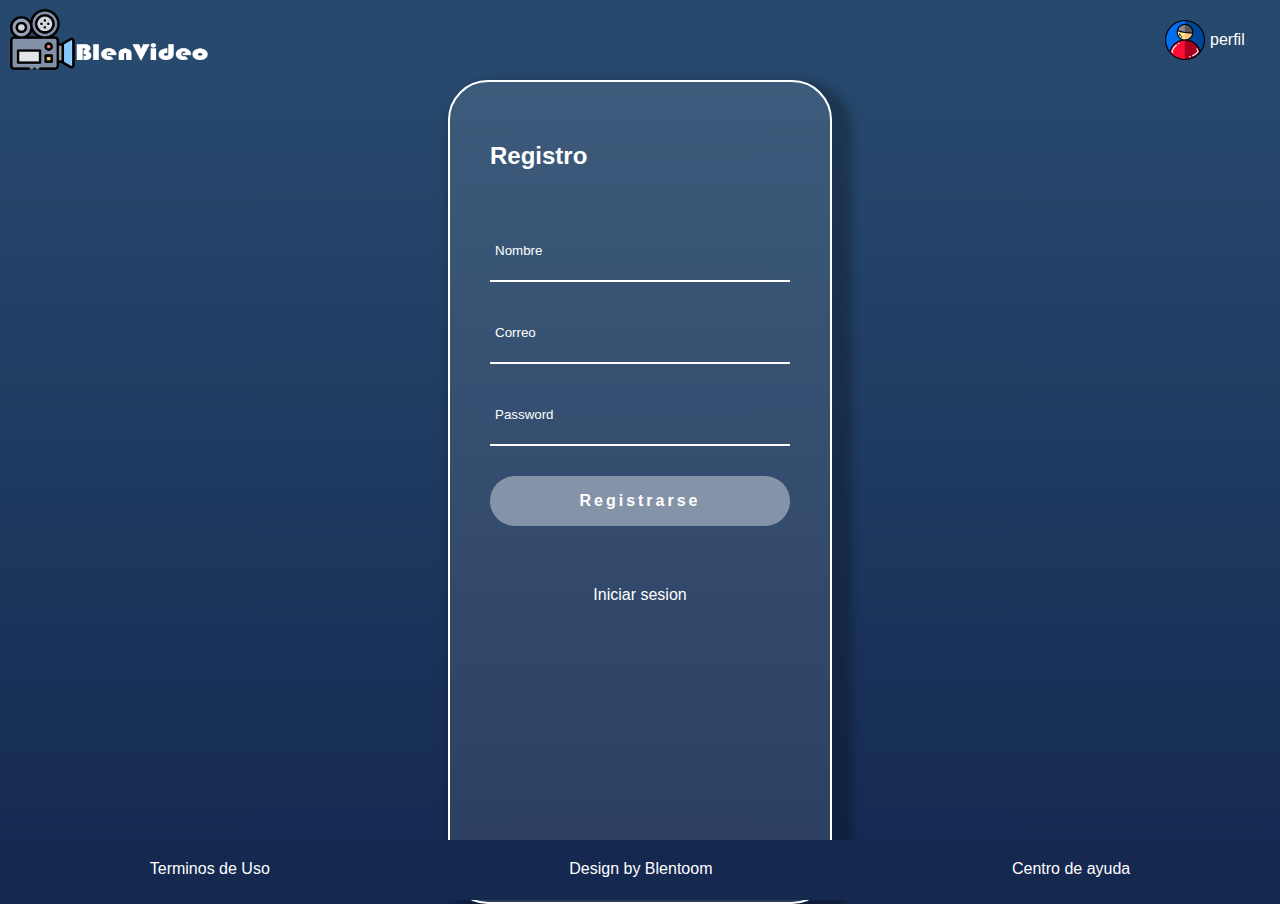
<file: FrontEndDeveloper/registro.html>
<!DOCTYPE html>
<html lang="en">
<head>
    <meta charset="UTF-8">
    <meta name="viewport" content="width=device-width, initial-scale=1.0">
    <link rel="stylesheet" href="css/main.css">
    <title>Registro</title>
</head>
<body>
    <header>
        <section class="header__logo">            
            <img src="images/BlenVideo.png" alt="Logotipo">
        </section>
        <section class="header__about">
            <nav class="header__menu">
                <div class="header__menu--profile">
                    <img src="images/usuario.png" alt="Foto de perfil">
                    <p>perfil</p>
                    <ul>
                        <li><a href="/">Cuenta</a></li>
                        <li><a href="/">Cerrar sesion</a></li>
                    </ul>
                </div>
            </nav>
        </section>
    </header>
    <main class="login">
        <section class="login__container-re">
            <h2 class="title--register">Registro</h2>
            <form action="" class="login__container--form">
                <input class="input-ui" type="text" placeholder="Nombre">
                <input class="input-ui" type="text" placeholder="Correo">
                <input type="password" class="input-ui" placeholder="Password">
                <button class="buttom">Registrarse</button>
                
            <p class="login--sesion"><a href="">Iniciar sesion</a></p>
        </section>
    </main>
    <footer class="footer">
        <a href="">Terminos de Uso</a>
        <a href="">Design by Blentoom</a>
        <a href="">Centro de ayuda</a>
    </footer>
</body>
</html>
</file>
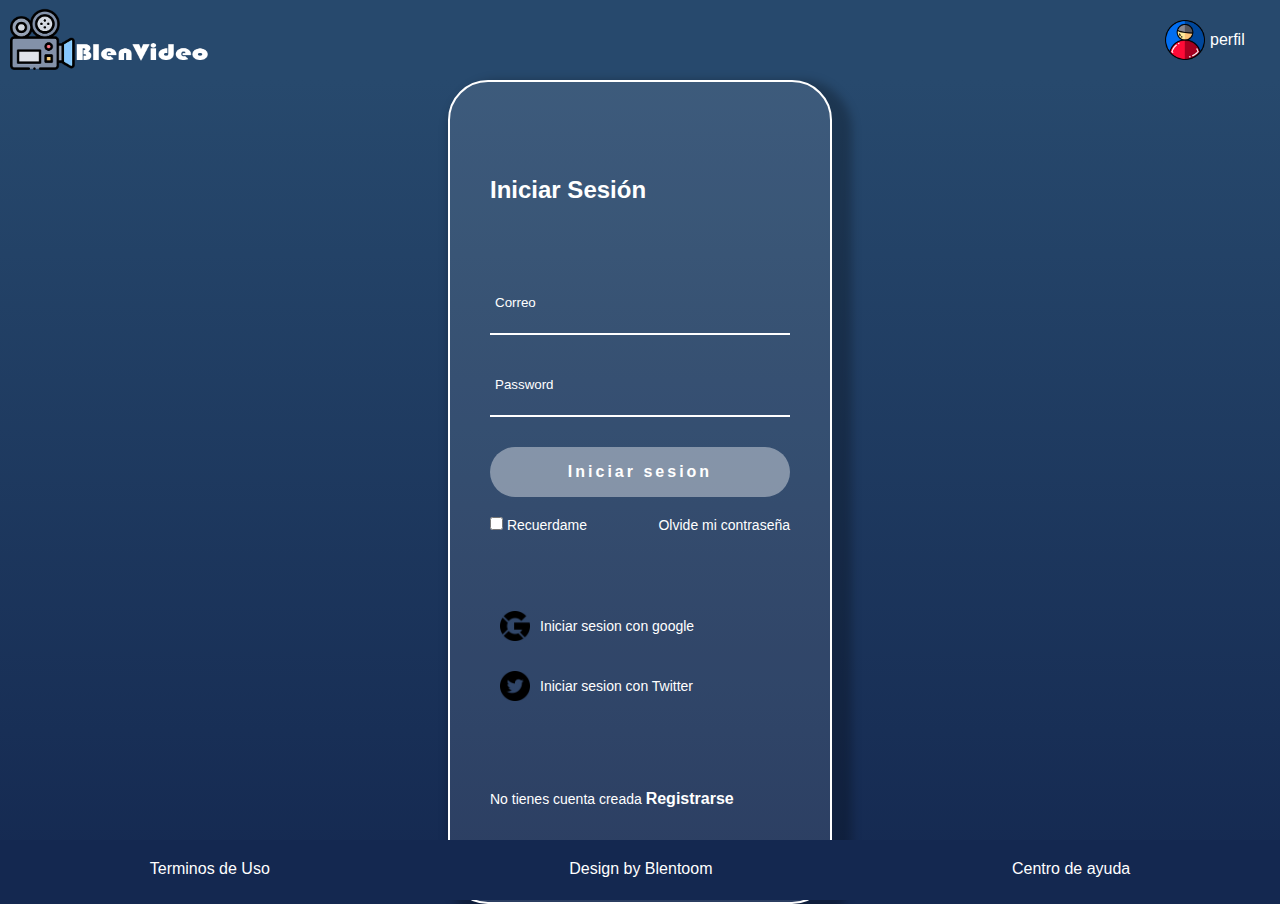
<file: FrontEndDeveloper/sesion.html>
<!DOCTYPE html>
<html lang="en">
<head>
    <meta charset="UTF-8">
    <meta name="viewport" content="width=device-width, initial-scale=1.0">
    <link rel="stylesheet" href="css/main.css">
    <title>Iniciar Sesion</title>
</head>
<body>
    <header>
        <section class="header__logo">            
            <img src="images/BlenVideo.png" alt="Logotipo">
        </section>
        <section class="header__about">
            <nav class="header__menu">
                <div class="header__menu--profile">
                    <img src="images/usuario.png" alt="Foto de perfil">
                    <p>perfil</p>
                    <ul>
                        <li><a href="/">Cuenta</a></li>
                        <li><a href="/">Cerrar sesion</a></li>
                    </ul>
                </div>
            </nav>
        </section>
    </header>
    <main class="login">
        <section class="login__container">
            <h2>Iniciar Sesión</h2>
            <form action="" class="login__container--form">
                <input class="input-ui" type="text" placeholder="Correo">
                <input type="password" class="input-ui" placeholder="Password">
                <button class="buttom">Iniciar sesion</button>
                <div class="login__container--remember">
                    <label>
                        <input type="checkbox" name="" id="box1" value="checkbox"> Recuerdame
                    </label>
                    <a href="">Olvide mi contraseña</a>
                </div>
            </form>
            <section class="login__container--social">
                <div>
                    <img src="images/simbolo.png" alt="Google">Iniciar sesion con google
                </div>
                <div>
                    <img src="images/logo.png" alt="Twitter">Iniciar sesion con Twitter
                </div>
            </section>
            <p class="login__container--register">No tienes cuenta creada <a href="">Registrarse</a></p>
        </section>
    </main>
    <footer class="footer">
        <a href="">Terminos de Uso</a>
        <a href="">Design by Blentoom</a>
        <a href="">Centro de ayuda</a>
    </footer>
</body>
</html>
</file>
<file: FrontEndDeveloper/css/main.css>
*{
    margin: 0;
}
body {
    background-color: #27496d;
    font-family: 'Muli', sans-serif;

}
header{
    background-color: #1;
    width: 100%;
    height: 80px;
    display: flex;
    display: flex;
    justify-content: space-between;
    align-items: center;
   
}
header .header__logo img{
    width: 200px;
    margin-left: 10px;
    align-self: center;
}

.header__menu {
    color: white;
    margin-right: 10px;
}
.header__menu ul {
    display: none;
    list-style: none;
    padding: 0;
    position: absolute;
    width: 100px;
    text-align: right;
    margin: 50px 0px 0px -15px;
}
.header__menu li {
    margin: 10px 0;
}
.header__menu li a {
    color: white;
    text-decoration: none;
    
}
.header__menu:hover ul, ul:hover{
    display: block;
    opacity: 0.5;
}
.header__menu--profile {
    display: flex;
    margin-right: 10px;
    width: 100px;
    align-items: center;
}

.header__menu li a:hover {
    text-decoration: underline;
}

.header__menu--profile img {
    width: 40px;
    padding: 5px;
}

.main__title {
    color: white;
    font-size: 25px;
}
.main {
    height: 300px;
    margin: 10px;
}
.main__container {
    text-align: center;
}
.main__title {
    margin: 20px 0;
}

.input {
    width: 70%;
    border: 2px solid #fff;
    border-radius: 25px;
    color: white;
    font-family: 'Muli', sans-serif;
    font-size: 16px;
    padding-left: 10px;
    height: 30px;
    background-color: rgba(255,255,255,0.2);
    outline: none;
}
 ::placeholder {
     color: white;
 }

 .carousel {
     width: 100%;
     overflow: scroll;
    padding: 30px;
    position: relative;
 }

.carousel__container {
    
    white-space: nowrap;
    margin: 70px 0;
    padding-bottom: 10px;
    margin-left: 20px;
}

.carousel-items {
    display: inline-block;
    background-color: black;
    width: 200px;
    height: 250px;
    border-radius: 30px;
    overflow: hidden;
    margin-right: 10px;
    transition: 150ms all;
    transform-origin: center;
    position: relative;
}
.carousel-items:hover ~  .carousel-items{
    transform: translate3d(50px, 0, 0);
}
.carousel__container:hover .carousel-items { 
    opacity: 0.3;
}
.carousel__container:hover .carousel-items:hover {
    transform: scale(1.5);
    opacity: 1;
    margin-left: 40px;
}

.carousel-items__img{
    width: 200px;
    height: 250px;
    object-fit: cover;
}
.carousel-items__details {
    display: flex;
    flex-direction: column;
    justify-content: flex-end;
    background: linear-gradient(to top, rgba(0,0,0,0.9) 0%, rgba(0,0,0,0) 100%);
    font-size: 10px;
    opacity: 1;
    transition: 150ms opacity;
    padding: 15px;
    position: absolute;
    top: 0;
    left: 0;
    right: 0;
    bottom: 0;
    color: white;
}
.carousel-items__details img {
    width: 25px;
}

.login {
    display: flex;
    justify-content: center;
    align-items: center;
    background:linear-gradient(#27496d, #142850 );
    flex-direction: column;
    padding: 0 30px;
    min-height: calc(100vh - 200px);

}

.login__container { 
    background-color: rgba(255, 255, 255,.1);
    border: 2px solid white;
    padding: 60px 40px;
    border-radius: 40px;
    color: white;
    min-height: 700px;
    display: flex;
    justify-content: space-around;
    flex-direction: column;
    box-shadow: 10px 10px 10px 10px rgba(0,0,0,0.25);
}

.login__container--form {
    display: flex;
    flex-direction: column;
    
}

.login__container--form label{
    font-size: 14px;
    
}
.login__container--remember {
    display: flex;
    justify-content: space-between;
    margin-top: 10px;
}
.login__container--remember a {
    color: white;
    font-size: 14px;
    text-decoration: none;
}
.login__container--remember a:hover{
    text-decoration: underline;
}

.login__container--social img{
    width: 30px;
    margin: 10px;
}
.login__container--social div {
    display: flex;
    align-items: center;
    font-size: 14px;
    margin-bottom: 10px;
}
.login__container--register {
     font-size: 14px;
}
.login__container--register a {
    color: white;
    font-size: 16px;
    text-decoration: none;
    font-weight: bold;
}
.login__container--register a:hover {
    text-decoration: underline;
}

.input-ui {
    background-color: transparent;
    border-left: 0px ;
    border-top: 0px;
    border-right: 0px;
    border-bottom: 2px solid white;
    height: 50px;
    font-family: 'Muli', sans-serif;
    margin-bottom: 20px;
    padding: 5px;
    outline: none;
}
.buttom {
    border: none;
    background-color: rgba(255, 255, 255,.4);
    height: 50px;
    border-radius: 50px;
    color: white;
    cursor: pointer;
    font-size: 16px;
    font-weight: bold;
    font-family: 'Muli', sans-serif;
    letter-spacing: 3px;
    margin: 10px 0;
    width: 300px;  
}

.footer {
    display: flex;
    justify-content: space-around;
    height: 100px;
    background-color: #142850;
    padding-top: 20px;
    position: absolute;
    bottom: 0;
    width: 100%;
    height: 40px;

}

.footer a {
    color: white;
    text-decoration: none;
}

.footer a:hover {
    text-decoration: underline;
}

.login__container-re { 
    background-color: rgba(255, 255, 255,.1);
    border: 2px solid white;
    padding: 60px 40px;
    border-radius: 40px;
    color: white;
    min-height: 700px;
    box-shadow: 10px 10px 10px 10px rgba(0,0,0,0.25);
    
}
.login--sesion a{
    color: white;
    display: flex;
    justify-content: center;
    padding-top: 50px;
    text-decoration: none;
    font-size: 16px;
}
.login--sesion a:hover {
    text-decoration: underline;
}

.title--register {
    padding-bottom: 50px;
}
h2 {
    color: white;
}
@media only screen and (max-width:600px){
   
    .login__container-re {
        background-color: transparent;
        border: none;
        padding: 0px;
        width: 100%;
        box-shadow: none;
        padding-top: 20px;
    }
    .footer {
        padding: 10px;
        align-items: flex-start;
        flex-direction: column;
    }
}
</file>
